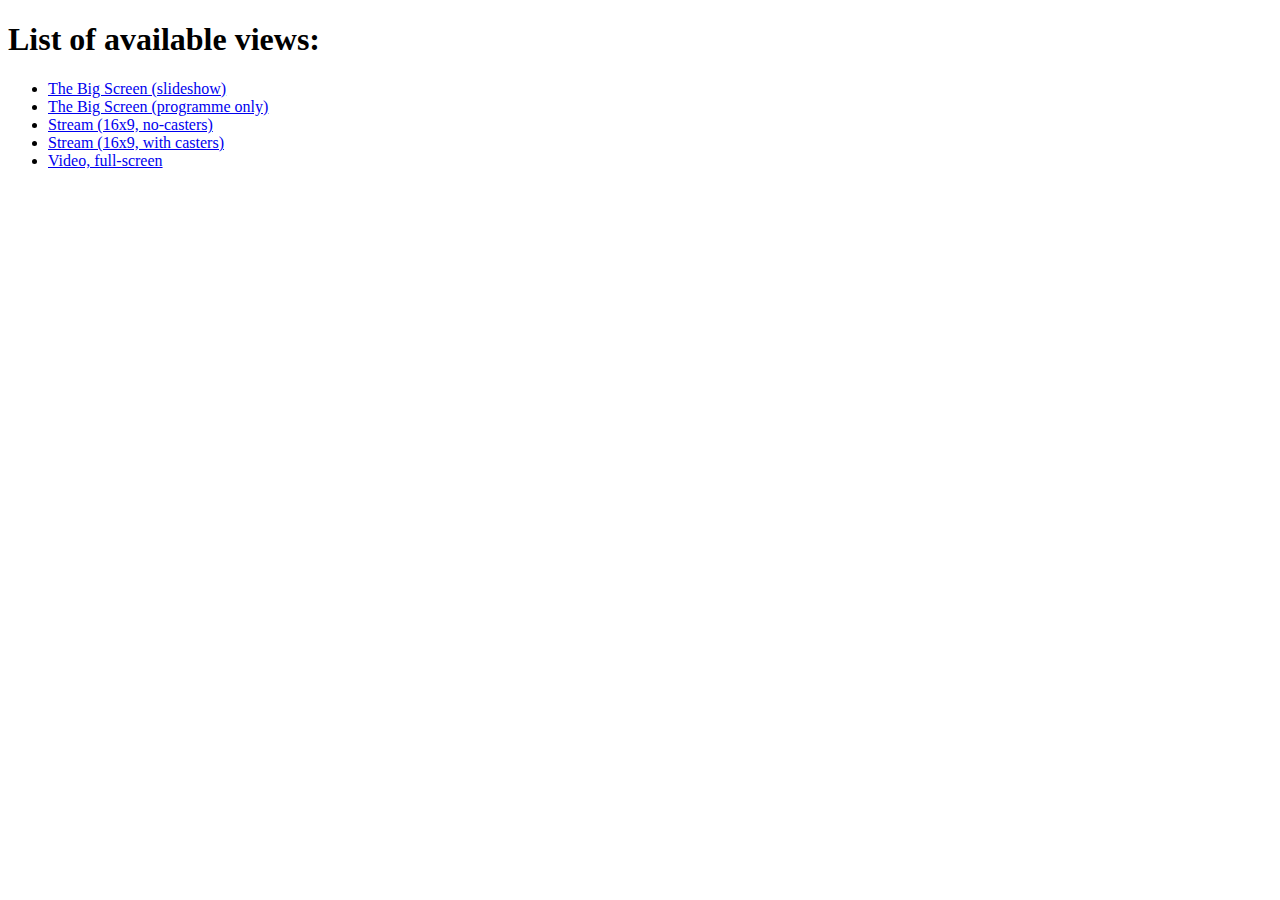
<file: view/index.html>
<!DOCTYPE html>
<html lang="en">
<head>
    <meta charset="UTF-8">
    <title>TildeLAN 2015 Autumn</title>
</head>
<body>
<h1>List of available views:</h1>
<ul>
    <li><a href="big_slide.html">The Big Screen (slideshow)</a></li>
    <li><a href="big_programme.html">The Big Screen (programme only)</a></li>
    <li><a href="stream_nocasters.html">Stream (16x9, no-casters)</a></li>
    <li><a href="stream_casters.html">Stream (16x9, with casters)</a></li>
    <li><a href="video.html">Video, full-screen</a></li>
</ul>
</body>
</html>
</file>
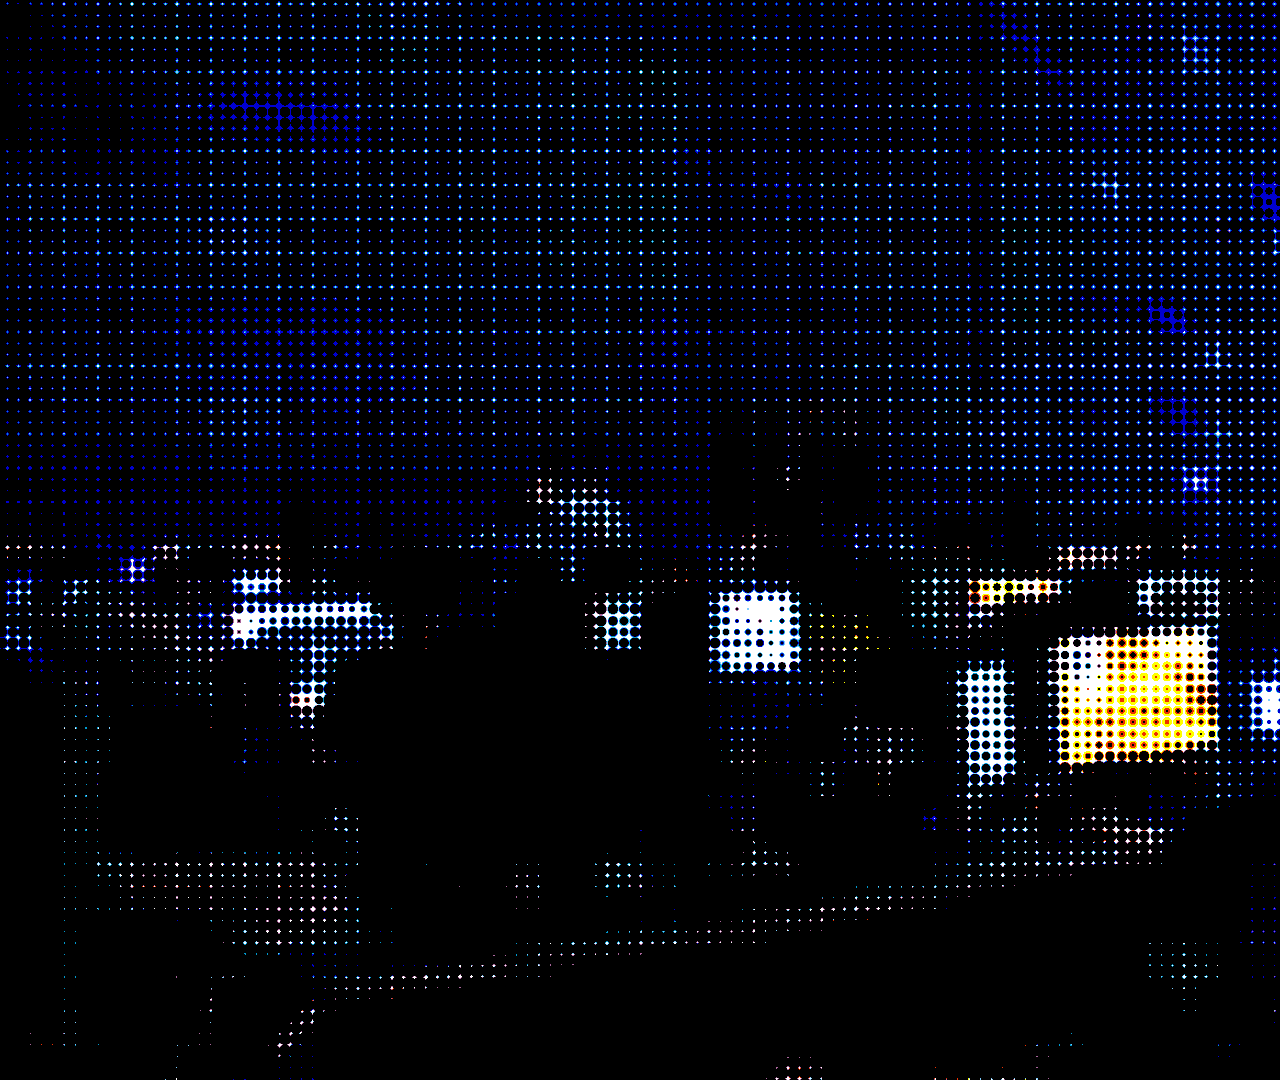
<file: view/big_programme.html>
<!DOCTYPE html>
<html lang="en">
<head>
    <meta charset="UTF-8">
    <title>The Big Screen - Programme Only</title>
    <link rel="stylesheet" href="css/base.css" />
    <link rel="stylesheet" href="css/big.css" />
    <!-- Force loading the libraries before content -->
    <script src="js/lib/jquery-2.1.4.min.js" type="application/javascript"></script>
    <script src="js/lib/moment.min.js" type="application/javascript"></script>
    <script type="application/javascript">
        sponsor_count = 4;
    </script>
</head>
<body>
<div id="container">
    <div id="sidebar">
        <div id="logo">
            <img src="img/logo.png" />
        </div>
        <div id="sponsors">
            <div class="sponsor">
                <img src="img/vectors/logo_accenture.svg" />
            </div>
            <div class="sponsor">
                <img src="img/vectors/logo_avanade.svg" />
            </div>
            <div class="sponsor">
                <img src="img/vectors/logo_reaktor.svg" />
            </div>
            <div class="sponsor">
                <img src="img/vectors/logo_symbio.svg" />
            </div>
        </div>
        <div id="clock">
            <span class="time">Timey Whimey</span><br />
            <span class="date">Date</span>
        </div>
    </div>
</div>
<!-- Load our stuff at the end -->
<script src="js/clock.js" type="application/javascript"></script>
<script src="js/base.js" type="application/javascript"></script>
</body>
</html>
</file>
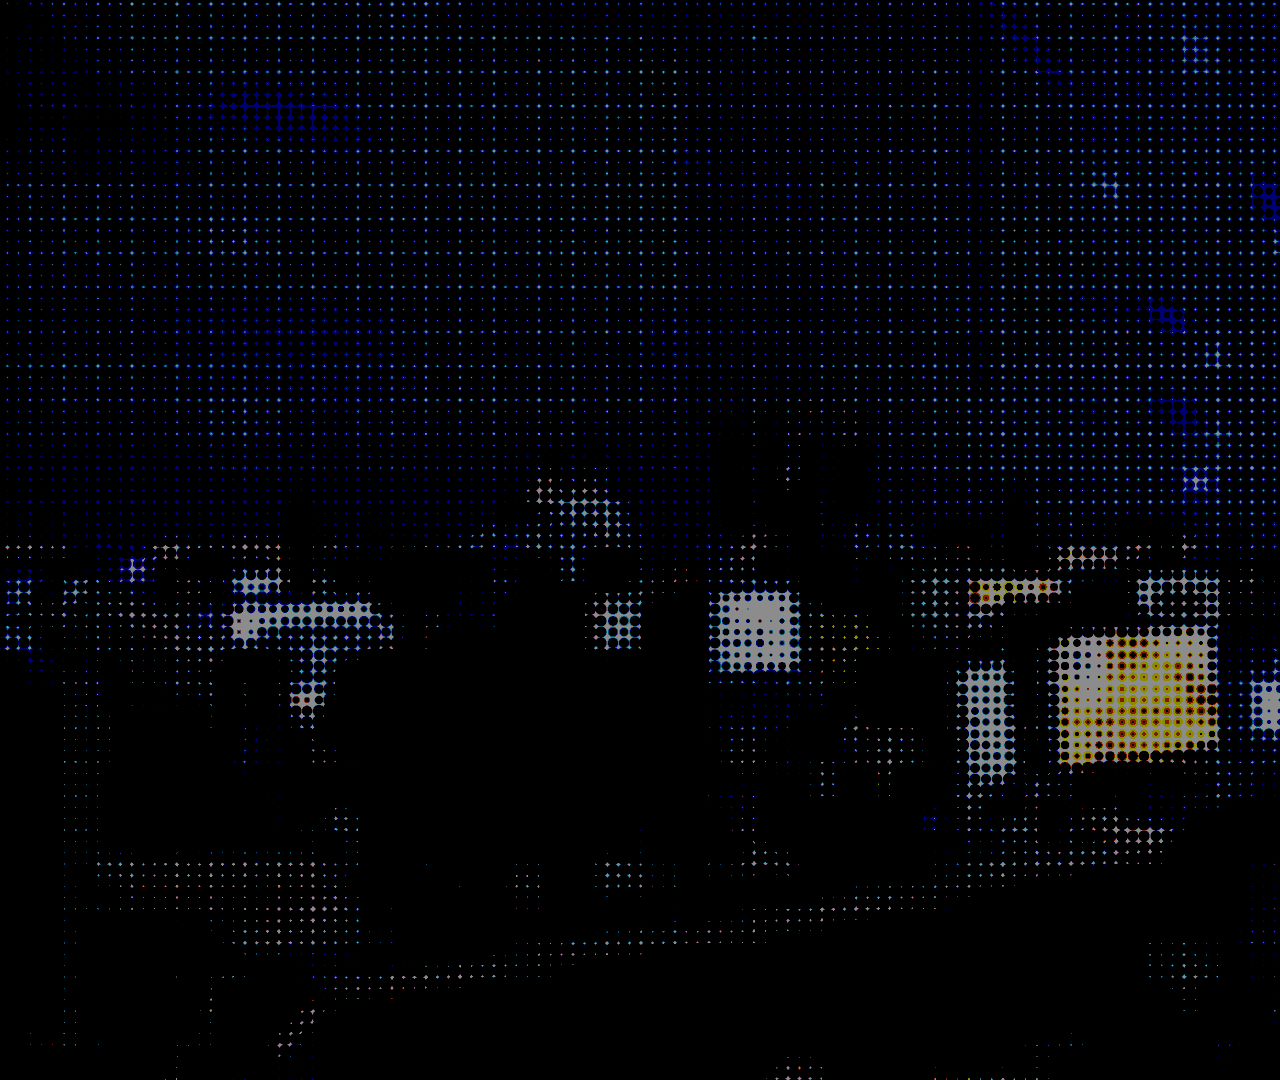
<file: view/big_slide.html>
<!DOCTYPE html>
<html lang="en">
<head>
    <meta charset="UTF-8">
    <title>The Big Screen</title>
    <link rel="stylesheet" href="css/base.css" />
    <link rel="stylesheet" href="css/big.css" />
    <!-- Force loading the libraries before content -->
    <script src="js/lib/jquery-2.1.4.min.js" type="application/javascript"></script>
    <script src="js/lib/moment.min.js" type="application/javascript"></script>
    <script type="application/javascript">
        sponsor_count = 4;
    </script>
</head>
<body>
<div id="container">
    <div id="slideshow">
        <iframe width="1591px" height="1080px" src="http://infoscr.tilde.fi/index.php" style="border: 0;"></iframe>
    </div>
    <div id="sidebar">
        <div id="logo">
            <img src="img/logo.png" />
        </div>
        <div id="sponsors">
            <div class="sponsor">
                <img src="img/vectors/logo_accenture.svg" />
            </div>
            <div class="sponsor">
                <img src="img/vectors/logo_avanade.svg" />
            </div>
            <div class="sponsor">
                <img src="img/vectors/logo_reaktor.svg" />
            </div>
            <div class="sponsor">
                <img src="img/vectors/logo_symbio.svg" />
            </div>
        </div>
        <div id="clock">
            <span class="time">Timey Whimey</span><br />
            <span class="date">Date</span>
        </div>
    </div>
</div>
<!-- Load our stuff at the end -->
<script src="js/clock.js" type="application/javascript"></script>
<script src="js/base.js" type="application/javascript"></script>
</body>
</html>
</file>
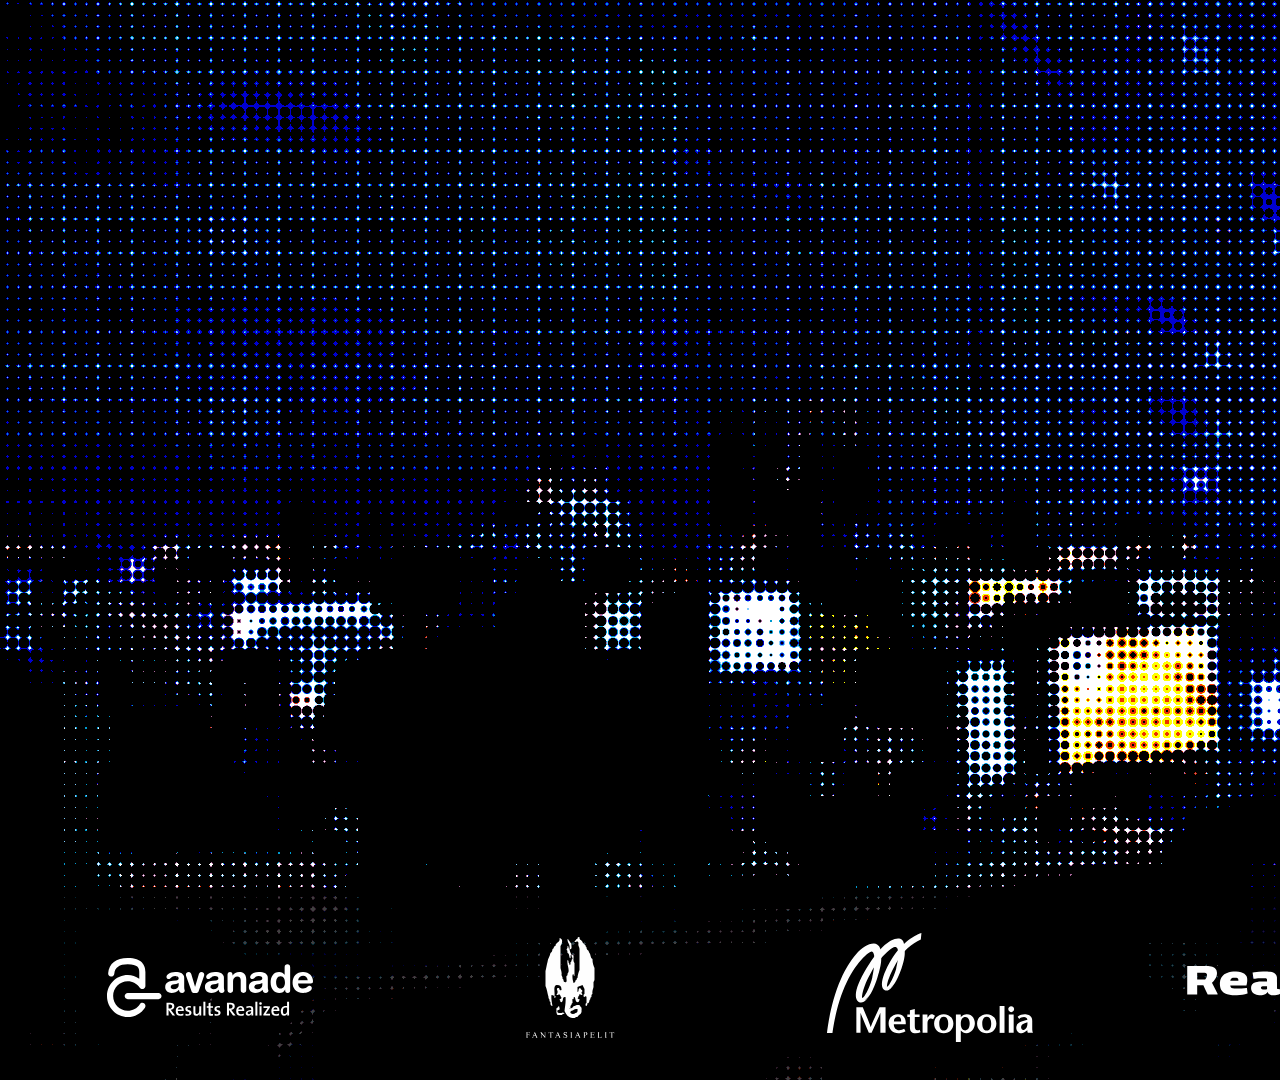
<file: view/stream_casters.html>
<!DOCTYPE html>
<html lang="en">
<head>
    <meta charset="UTF-8">
    <title>The Big Screen - Programme Only</title>
    <link rel="stylesheet" href="css/base.css" />
    <link rel="stylesheet" href="css/stream.css" />
    <!-- Force loading the libraries before content -->
    <script src="js/lib/jquery-2.1.4.min.js" type="application/javascript"></script>
    <script src="js/lib/moment.min.js" type="application/javascript"></script>
    <script type="application/javascript">
        sponsor_count = 5;
    </script>
</head>
<body class="casters">
<div id="container">
    <div id="sidebar">
        <div id="logo">
            <img src="img/logo.png" />
        </div>
        <div id="casters">
            <div style="background: #000;width: 100%;height: 100%;"></div>
        </div>
        <div id="current-programme">
            <h1>Programme Name</h1>
            <span class="time">Time Start-Stop</span>
            <span class="description">Description</span>
        </div>
        <!--<div id="clock">
            <span class="time">Timey Whimey</span><br />
            <span class="date">Date</span>
        </div>-->
    </div>
    <div id="footer">
        <div id="sponsors">
            <div class="sponsor">
                <img src="img/sponsors/logo_asus.png" />
            </div>
            <div class="sponsor">
                <img src="img/sponsors/logo_avanade.png" />
            </div>
            <div class="sponsor">
                <img src="img/sponsors/logo_metropolia.png" />
            </div>
            <div class="sponsor">
                <img src="img/sponsors/logo_fantasiapelit.png" />
            </div>
            <div class="sponsor">
                <img src="img/sponsors/logo_reaktor.png" />
            </div>
        </div>
    </div>
</div>
<!-- Load our stuff at the end -->
<script src="js/clock.js" type="application/javascript"></script>
<script src="js/base.js" type="application/javascript"></script>
</body>
</html>
</file>
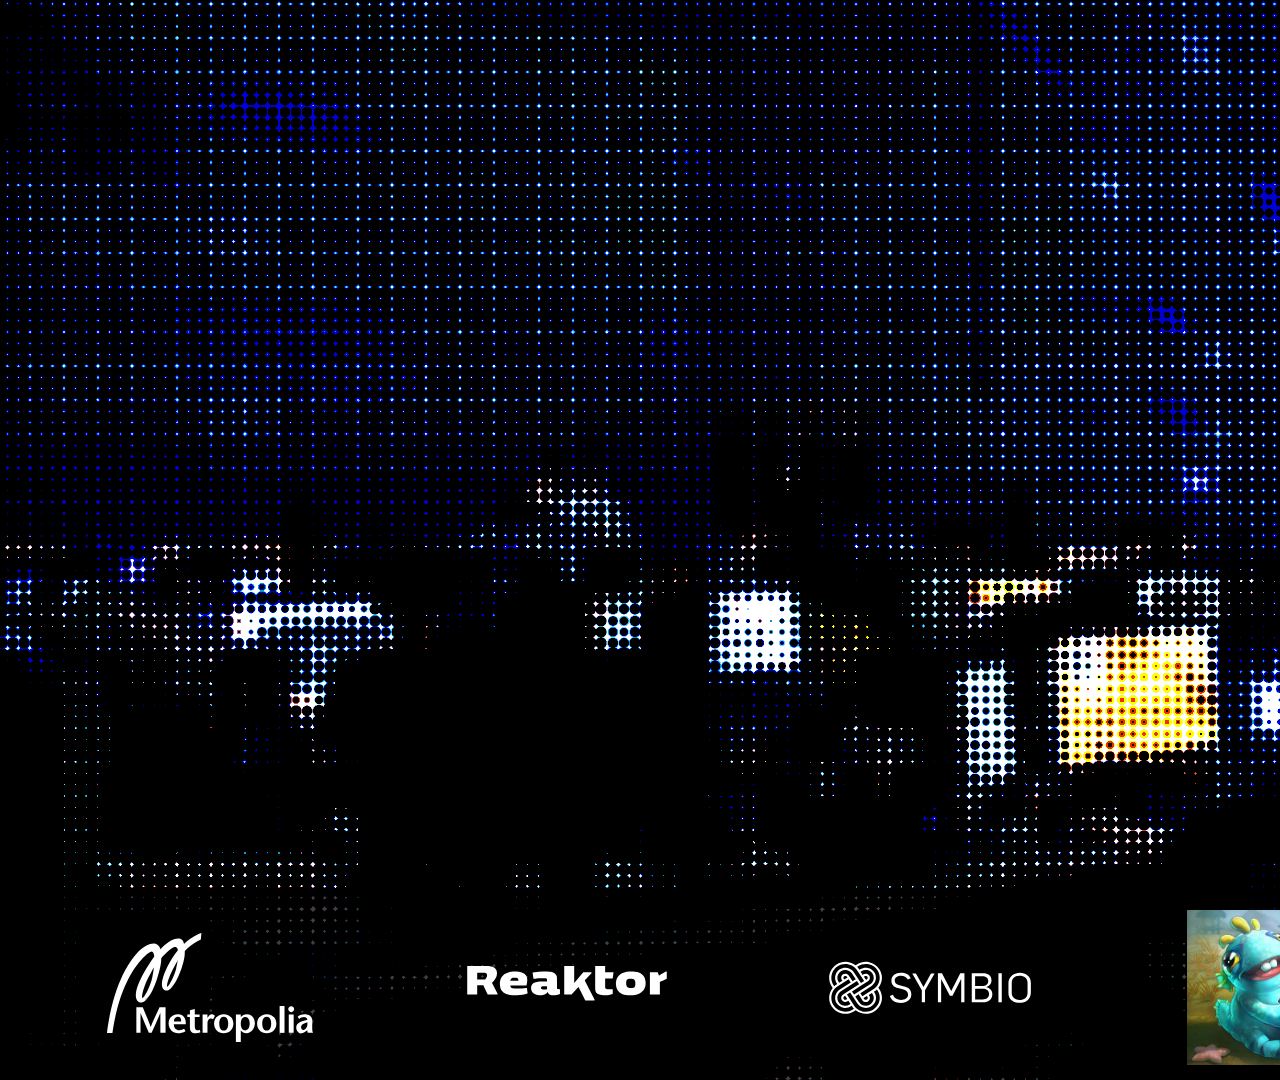
<file: view/stream_nocasters.html>
<!DOCTYPE html>
<html lang="en">
<head>
    <meta charset="UTF-8">
    <title>The Big Screen - Programme Only</title>
    <link rel="stylesheet" href="css/base.css" />
    <link rel="stylesheet" href="css/stream.css" />
    <!-- Force loading the libraries before content -->
    <script src="js/lib/jquery-2.1.4.min.js" type="application/javascript"></script>
    <!--<script src="js/lib/moment.min.js" type="application/javascript"></script>-->
    <script type="application/javascript">
        sponsor_count = 8;
    </script>
</head>
<body class="no-casters">
<div id="container">
    <div id="sidebar">
        <div id="logo">
            <img src="img/logo.png" />
        </div>
        <!--<div id="casters">
            <div style="background: #000;width: 100%;height: 100%;"></div>
        </div>
        <div id="current-programme">
            <h1>Programme Name</h1>
            <span class="time">Time Start-Stop</span>
            <span class="description">Description</span>
        </div>
        <div id="clock">
            <span class="time">Timey Whimey</span><br />
            <span class="date">Date</span>
        </div>-->
    </div>
    <div id="footer">
        <div id="sponsors">
            <div class="sponsor">
                <img src="img/vectors/logo_accenture.svg" />
            </div>
            <div class="sponsor">
                <img src="img/vectors/logo_asus.svg" />
            </div>
            <div class="sponsor">
                <img src="img/vectors/logo_avanade.svg" />
            </div>
            <div class="sponsor">
                <img src="img/vectors/logo_reaktor.svg" />
            </div>
            <div class="sponsor">
                <img src="img/vectors/logo_symbio.svg" />
            </div>
        </div>
    </div>
</div>
<!-- Load our stuff at the end -->
<!--<script src="js/clock.js" type="application/javascript"></script>-->
<script src="js/base.js" type="application/javascript"></script>
</body>
</html>
</file>
<file: view/css/base.css>
/*
 * The MIT License (MIT)
 *
 * Copyright (c)  2015  Tilde ry
 *
 * Permission is hereby granted, free of charge, to any person obtaining a copy
 * of this software and associated documentation files (the "Software"), to deal
 * in the Software without restriction, including without limitation the rights
 * to use, copy, modify, merge, publish, distribute, sublicense, and/or sell
 * copies of the Software, and to permit persons to whom the Software is
 * furnished to do so, subject to the following conditions:
 *
 * The above copyright notice and this permission notice shall be included in
 * all copies or substantial portions of the Software.
 *
 * THE SOFTWARE IS PROVIDED "AS IS", WITHOUT WARRANTY OF ANY KIND, EXPRESS OR
 * IMPLIED, INCLUDING BUT NOT LIMITED TO THE WARRANTIES OF MERCHANTABILITY,
 * FITNESS FOR A PARTICULAR PURPOSE AND NONINFRINGEMENT. IN NO EVENT SHALL THE
 * AUTHORS OR COPYRIGHT HOLDERS BE LIABLE FOR ANY CLAIM, DAMAGES OR OTHER
 * LIABILITY, WHETHER IN AN ACTION OF CONTRACT, TORT OR OTHERWISE, ARISING FROM,
 * OUT OF OR IN CONNECTION WITH THE SOFTWARE OR THE USE OR OTHER DEALINGS IN
 * THE SOFTWARE.
 */


/**
 * Sane defaults for all the things!
 *
 * Uses `Roboto` font from Google
 */

@import url(https://fonts.googleapis.com/css?family=Roboto);

html,body {
    padding:0;
    margin:0;
    font-family: 'Roboto', sans-serif;
    font-size:34px;
    background-color: #010D13;
    background-image: url(../img/background/bgc1.png);
    color: #FFF;
}

#container {
    position: absolute;
    top: 0;
    left: 0;
    /* 720p layout
    width: 1280px;
    height: 720px;/**/
    /* 1080p layout*/
    width: 1920px;
    height: 1080px;/**/
    overflow: hidden;
}

#sidebar {
    position: absolute;
    top: 0;
    right: 0;
    width: 331px;
    height: 100%;
    overflow: hidden;
    display: flex;
    flex-direction: column;
    justify-content: center;

    /*
     * Tilde branding
     */
    background-color: rgba(0,0,0,0.75);
    color: #8ABDD4;
    /*border-left: 0.1em solid #E95D0F;*/
}


#logo {
    position: absolute;
    top: 30px;
    right: 0;
    width: 100%;
    height: 144px;
    text-align: center;
}

#logo img {
    /*
     * Static size for the 400x217 pixel Tilde-logo
     */
    max-width: 270px;
    max-height: 144px;
}
</file>
<file: view/css/big.css>
/*
 * The MIT License (MIT)
 *
 * Copyright (c)  2015  Tilde ry
 *
 * Permission is hereby granted, free of charge, to any person obtaining a copy
 * of this software and associated documentation files (the "Software"), to deal
 * in the Software without restriction, including without limitation the rights
 * to use, copy, modify, merge, publish, distribute, sublicense, and/or sell
 * copies of the Software, and to permit persons to whom the Software is
 * furnished to do so, subject to the following conditions:
 *
 * The above copyright notice and this permission notice shall be included in
 * all copies or substantial portions of the Software.
 *
 * THE SOFTWARE IS PROVIDED "AS IS", WITHOUT WARRANTY OF ANY KIND, EXPRESS OR
 * IMPLIED, INCLUDING BUT NOT LIMITED TO THE WARRANTIES OF MERCHANTABILITY,
 * FITNESS FOR A PARTICULAR PURPOSE AND NONINFRINGEMENT. IN NO EVENT SHALL THE
 * AUTHORS OR COPYRIGHT HOLDERS BE LIABLE FOR ANY CLAIM, DAMAGES OR OTHER
 * LIABILITY, WHETHER IN AN ACTION OF CONTRACT, TORT OR OTHERWISE, ARISING FROM,
 * OUT OF OR IN CONNECTION WITH THE SOFTWARE OR THE USE OR OTHER DEALINGS IN
 * THE SOFTWARE.
 */

/*
 * This stylesheet is greatly copied from the awesome
 * Summer Games Done Quick 2015 NodeCG bundle.
 * https://github.com/GamesDoneQuick/sgdq15-layouts/
 */

#slideshow iframe {
    /* Adjust for the bright white spots and make the text a little more readable */
    background-color: rgba(0,0,0,0.45);
}

#sponsors {
    position: absolute;
    top: 180px;
    height: 900px;
    width: 100%;
    text-align: center;
}

#sponsors .sponsor {
    position: relative;
    width: 100%;
    height: 170px;
    margin-bottom: 10px;
    vertical-align: middle;
}
#sponsors .sponsor img {
    max-height: 114px;
    max-width: 206px;
    /**
    * Super hacky way to force automatic alignment to the dead center
    */
    position: absolute;
    top: 0;
    bottom: 0;
    left: 0;
    right: 0;
    margin: auto;
}

#clock {
    position: absolute;
    bottom: 0px;
    height: 180px;
    width: 100%;
    text-align: center;
    padding-top: 31px;
}
</file>
<file: view/css/stream.css>
/*
 * The MIT License (MIT)
 *
 * Copyright (c)  2015  Tilde ry
 *
 * Permission is hereby granted, free of charge, to any person obtaining a copy
 * of this software and associated documentation files (the "Software"), to deal
 * in the Software without restriction, including without limitation the rights
 * to use, copy, modify, merge, publish, distribute, sublicense, and/or sell
 * copies of the Software, and to permit persons to whom the Software is
 * furnished to do so, subject to the following conditions:
 *
 * The above copyright notice and this permission notice shall be included in
 * all copies or substantial portions of the Software.
 *
 * THE SOFTWARE IS PROVIDED "AS IS", WITHOUT WARRANTY OF ANY KIND, EXPRESS OR
 * IMPLIED, INCLUDING BUT NOT LIMITED TO THE WARRANTIES OF MERCHANTABILITY,
 * FITNESS FOR A PARTICULAR PURPOSE AND NONINFRINGEMENT. IN NO EVENT SHALL THE
 * AUTHORS OR COPYRIGHT HOLDERS BE LIABLE FOR ANY CLAIM, DAMAGES OR OTHER
 * LIABILITY, WHETHER IN AN ACTION OF CONTRACT, TORT OR OTHERWISE, ARISING FROM,
 * OUT OF OR IN CONNECTION WITH THE SOFTWARE OR THE USE OR OTHER DEALINGS IN
 * THE SOFTWARE.
 */

/*
 * This stylesheet is greatly copied from the awesome
 * Summer Games Done Quick 2015 NodeCG bundle.
 * https://github.com/GamesDoneQuick/sgdq15-layouts/
 */
#casters {
    position: absolute;
    top: 145px;
    right: 0;
    height: 192px;
    width: 306px;
    padding: 10px;
}

body.no-casters #clock {
    position: absolute;
    top: 145px;
    right: 0;
    height: 127px;
    width: 306px;
    padding: 10px;
    text-align: center;
    vertical-align: middle;
    padding-top: 65px;
}

#current-programme {
    position: absolute;
    top: 356px;
    padding: 20px;
}

#current-programme h1 {
    margin-top: 0;
    margin-bottom: 5px;
    font-size: 34px;
    font-weight: bold;
    text-align: center;
}
#current-programme span {
    font-size: 26px;
}
#footer {
    position: absolute;
    bottom: 0;
    left: 0;
    z-index: 99;
    width: 100%;
    height: 185px;
    min-height: 144px;
    background-color: rgba(0,0,0,0.75);
}
#sponsors {
    position: absolute;
    bottom: 0;
    left: 0;
    height: 185px;
    width: 100%;
}

#sponsors .sponsor {
    position: relative;
    float: left;
    width: 300px;
    height: 185px;
    margin-bottom: 10px;
    margin-left: 60px;
    vertical-align: middle;
    text-align: center;
}
#sponsors .sponsor img {
    /**
    * Simple way to fit the images into a box
    */
    max-height: 155px;
    max-width: 206px;
    /**
    * Super hacky way to force automatic alignment to the dead center
    */
    position: absolute;
    top: 0;
    bottom: 0;
    left: 0;
    right: 0;
    margin: auto;
}
</file>
